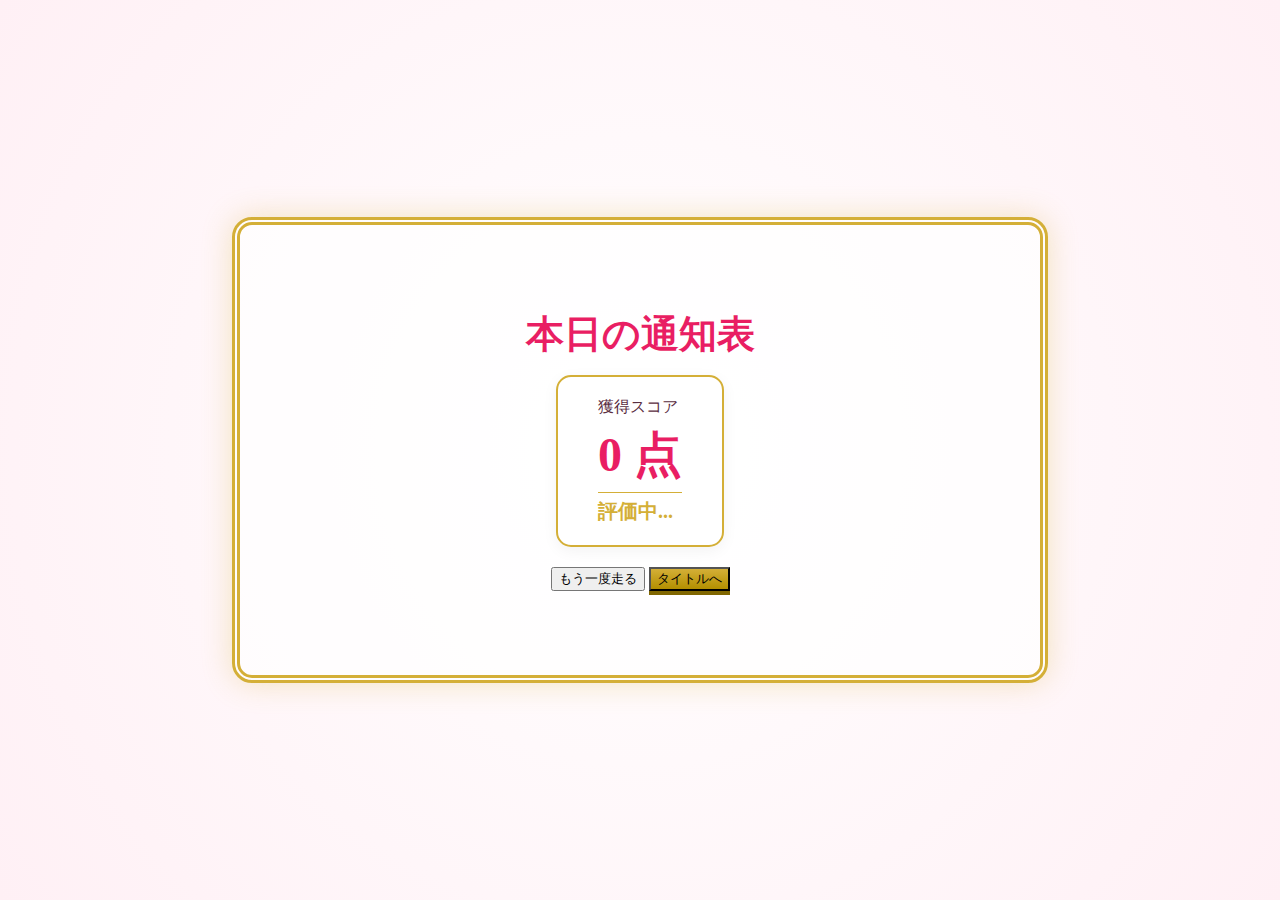
<file: docs/result/index.html>
<!DOCTYPE html>
<html lang="ja">
<head>
    <meta charset="UTF-8">
    <meta name="viewport" content="width=device-width, initial-scale=1.0">
    <title>結果発表 - 走れ、先生</title>
    <link rel="stylesheet" href="result.css">
</head>
<body>

    <div id="game-container">
        <div class="screen">
            <h1 class="result-title">本日の通知表</h1>
            
            <div class="result-card">
                <p class="score-label">獲得スコア</p>
                <p class="score-value"><span id="final-score">0</span> 点</p>
                
                <div id="rank-badge" class="rank-badge">
                    評価中...
                </div>
            </div>

            <div class="button-area">
                <button id="retry-button" class="btn-common btn-retry">もう一度走る</button>
                <button id="title-button" class="btn-common btn-title">タイトルへ</button>
            </div>
        </div>
    </div>

    <script src="result.js"></script>
</body>
</html>
</file>
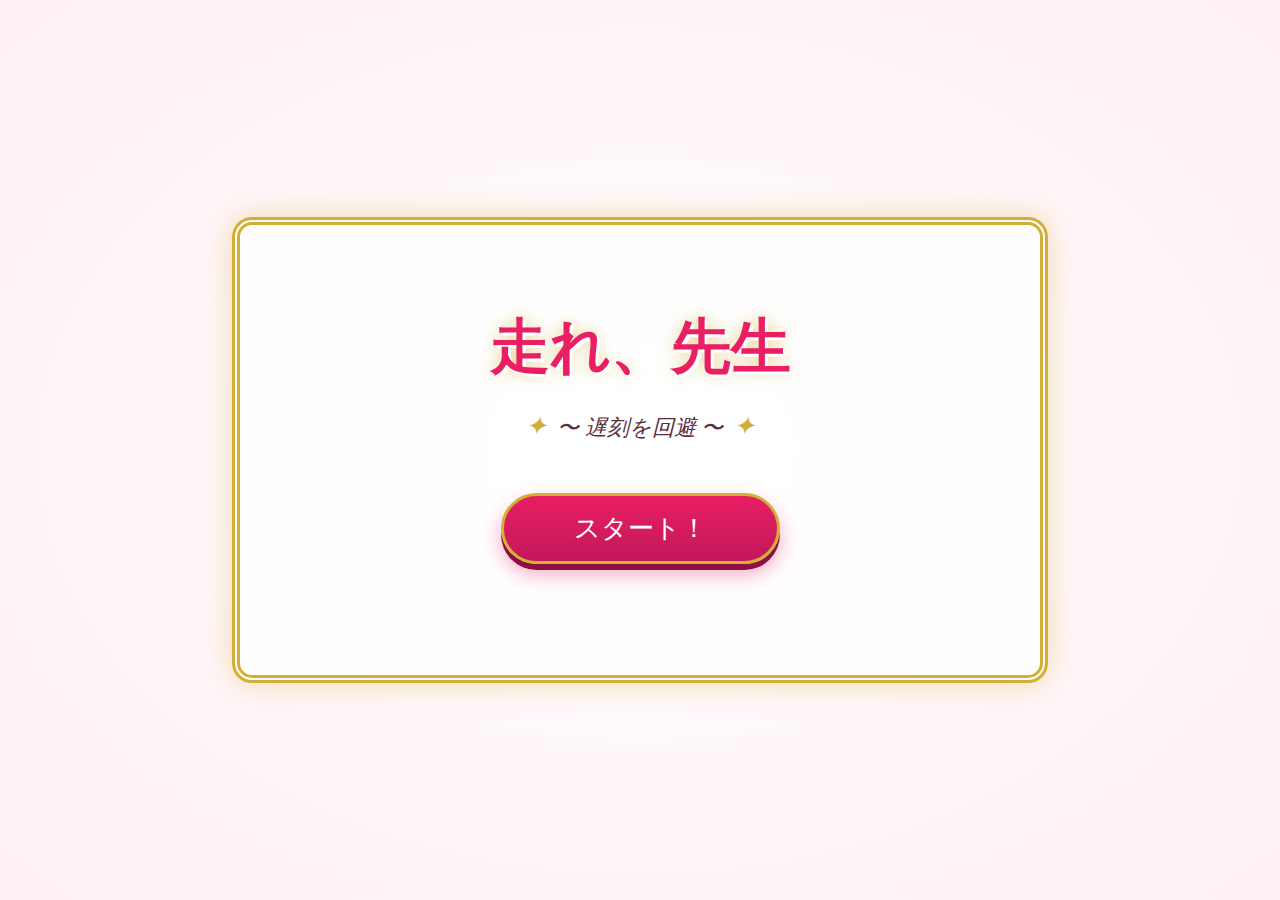
<file: docs/start/index.html>
<!DOCTYPE html>
<html lang="ja">
<head>
    <meta charset="UTF-8">
    <meta name="viewport" content="width=device-width, initial-scale=1.0">
    <title>走れ、先生</title>
    <link rel="stylesheet" href="start.css">
</head>
<body>

    <div id="game-container">
        <div id="start-screen" class="screen">
            <h1 class="game-title">走れ、先生</h1>
            <p class="game-subtitle">〜 遅刻を回避 〜</p>
            <button id="start-button" class="btn-start">
                スタート！
            </button>
        </div>

        </div>

    <script src="start.js"></script>
</body>
</html>
</file>
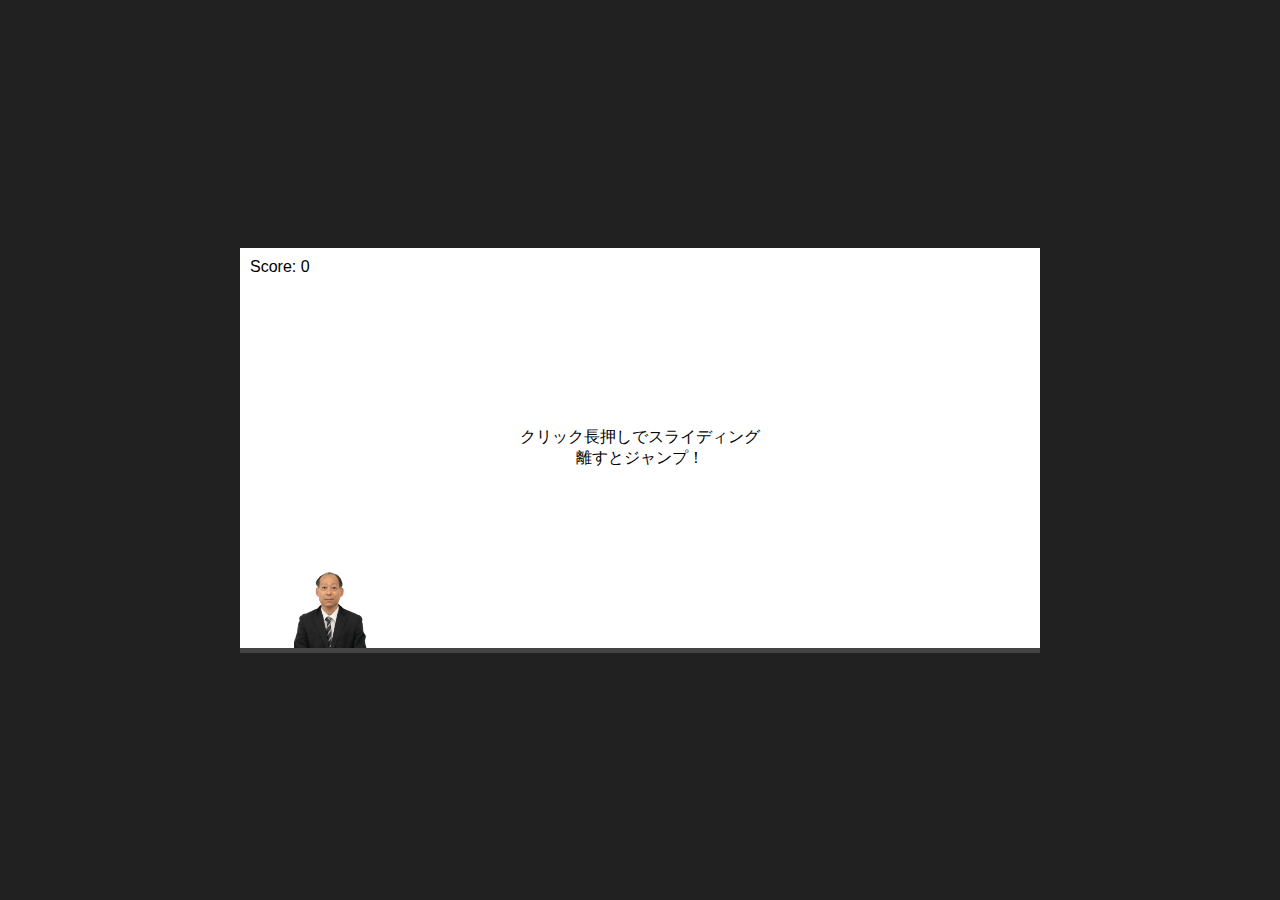
<file: docs/test.html>
<!DOCTYPE html>
<html lang="ja">
<head>
    <meta charset="UTF-8">
    <title>Jump & Slide - Scale Edition</title>
    <style>
        body { margin: 0; display: flex; justify-content: center; align-items: center; height: 100vh; background-color: #212121; color: rgb(0, 0, 0); font-family: sans-serif; overflow: hidden; touch-action: none; }
        #game-container { position: relative; width: 800px; height: 400px; background: #ffffff; border-bottom: 5px solid #444; overflow: hidden; }
        
        /* プレイヤーの基本スタイル */
        #player { 
            position: absolute; left: 50px; bottom: 0; 
            width: 80px; height: 80px; 
            background-image: url('../images/kohi_touka.png'); /* あなたの画像URL */
            background-size: contain;
            background-repeat: no-repeat;
            background-position: bottom;
            transition: transform 0.1s, height 0.1s;
            transform-origin: bottom; /* 足元を軸に縮小させる */
        }

        /* スライディング：画像自体を縦に50%縮小 */
        #player.sliding { 
            height: 50px; 
            transform: scaleY(0.7); 
            filter: brightness(1.2); /* 少し色を変えて効果を強調 */
        }

        /* 障害物 */
        .obstacle { position: absolute; right: -50px; width: 30px; border-radius: 4px; }
        .obs-low { bottom: 0; height: 60px; background-color: #ff4757; }
        .obs-high { bottom: 60px; height: 100px; background-color: #54a0ff; }

        #ui { position: absolute; top: 10px; left: 10px; z-index: 10; }
        #msg { position: absolute; top: 50%; left: 50%; transform: translate(-50%, -50%); text-align: center; }
    </style>
</head>
<body>

<div id="game-container">
    <div id="ui">Score: <span id="score">0</span></div>
    <div id="player"></div>
    <div id="msg">クリック長押しでスライディング<br>離すとジャンプ！</div>
</div>

<script>
    const player = document.getElementById('player');
    const scoreEl = document.getElementById('score');
    const msg = document.getElementById('msg');
    const container = document.getElementById('game-container');

    let isPlaying = false;
    let score = 0;
    let gameSpeed = 6;
    let yVelocity = 0;
    let gravity = 0.8;
    let isJumping = false;
    let obstacles = [];
    let timer = 0;
    let pressStartTime = 0;

    // 操作イベント
    window.addEventListener('mousedown', () => {
        if (!isPlaying) { startGame(); return; }
        pressStartTime = Date.now();
        player.classList.add('sliding'); // 押した瞬間に縮む
    });

    window.addEventListener('mouseup', () => {
        if (!isPlaying) return;
        const duration = Date.now() - pressStartTime;
        player.classList.remove('sliding'); // 離すと戻る
        
        // 短く押して離した時だけジャンプ
        if (duration < 200 && !isJumping) {
            yVelocity = -15;
            isJumping = true;
        }
    });

    function startGame() {
        isPlaying = true;
        score = 0;
        gameSpeed = 6;
        obstacles.forEach(o => o.el.remove());
        obstacles = [];
        msg.style.display = 'none';
        update();
    }

    function update() {
        if (!isPlaying) return;

        // 物理演算
        yVelocity += gravity;
        let yPos = parseFloat(player.style.bottom || 0) - yVelocity;
        
        if (yPos <= 0) {
            yPos = 0;
            yVelocity = 0;
            isJumping = false;
        }
        player.style.bottom = yPos + 'px';

        // 障害物生成
        timer++;
        if (timer > Math.max(35, 90 - gameSpeed * 3)) {
            createObstacle();
            timer = 0;
        }

        // 移動と判定
        obstacles.forEach((obs, i) => {
            obs.x -= gameSpeed;
            obs.el.style.left = obs.x + 'px';

            const pRect = player.getBoundingClientRect();
            const oRect = obs.el.getBoundingClientRect();

            // 判定（縮小中のpRectをそのまま使用）
            if (pRect.left < oRect.right && pRect.right > oRect.left &&
                pRect.top < oRect.bottom && pRect.bottom > oRect.top) {
                gameOver();
            }

            if (obs.x < -50) {
                obs.el.remove();
                obstacles.splice(i, 1);
                score++;
                scoreEl.innerText = score;
                gameSpeed += 0.08;
            }
        });

        requestAnimationFrame(update);
    }

    function createObstacle() {
        const type = Math.random() > 0.4 ? 'low' : 'high';
        const el = document.createElement('div');
        el.className = `obstacle obs-${type}`;
        container.appendChild(el);
        obstacles.push({ x: 600, el: el });
    }

    function gameOver() {
        isPlaying = false;
        msg.style.display = 'block';
        msg.innerHTML = `GAME OVER<br>Score: ${score}<br>Click to Retry`;
        player.classList.remove('sliding');
    }
</script>
</body>
</html>
</file>
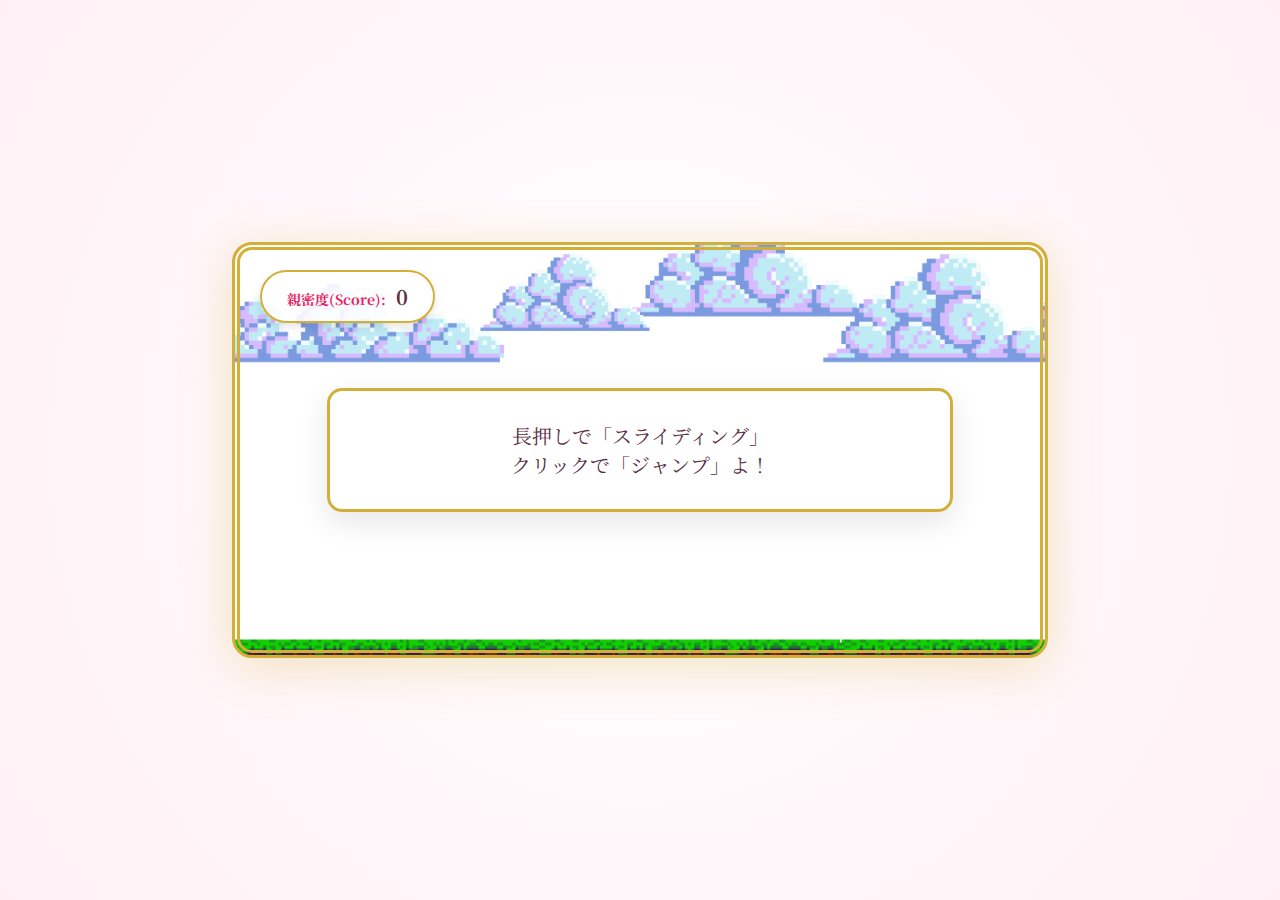
<file: docs/run/test.html>
<!DOCTYPE html>
<html lang="ja">
<head>
    <meta charset="UTF-8">
    <meta name="viewport" content="width=device-width, initial-scale=1.0">
    <title>先生ダッシュ！ - 乙女の疾走</title>
    <link href="https://fonts.googleapis.com/css2?family=Noto+Serif+JP:wght@400;700&display=swap" rel="stylesheet">
    <link rel="stylesheet" href="style.css">
</head>
<body>

<div id="game-container" class="otome-frame">
    <div id="ui" class="score-window">
        <span class="label">親密度(Score):</span>
        <span id="score">0</span>
    </div>

    <div id="player"></div>

    <div id="msg" class="message-window">
        <div class="msg-content">
            長押しで「スライディング」<br>
            クリックで「ジャンプ」よ！
        </div>
    </div>
</div>

<script src="game.js"></script>
</body>
</html>
</file>
<file: docs/result/result.css>
@charset "UTF-8";

:root {
    --otome-pink-bg: #fff0f5;
    --otome-gold: #d4af37;
    --otome-accent-pink: #e91e63;
    --otome-text: #5a2d3f;
    --serif-font: 'Noto Serif JP', serif;
}

body {
    margin: 0;
    padding: 0;
    background: radial-gradient(circle, #ffffff 0%, var(--otome-pink-bg) 100%);
    display: flex;
    justify-content: center;
    align-items: center;
    height: 100vh;
    font-family: var(--serif-font);
    color: var(--otome-text);
    overflow: hidden;
}

#game-container {
    width: 800px;
    height: 450px;
    background-color: rgba(255, 255, 255, 0.7);
    border: 8px double var(--otome-gold);
    border-radius: 20px;
    position: relative;
    box-shadow: 0 0 30px rgba(212, 175, 55, 0.3);
    display: flex;
    justify-content: center;
    align-items: center;
    overflow: hidden;
}

/* 先生の立ち絵（画面右端に配置） */
.side-teacher {
    position: absolute;
    right: -20px;
    bottom: 0;
    width: 300px;
    height: 100%;
    background-size: contain;
    background-repeat: no-repeat;
    background-position: bottom;
    z-index: 1;
    filter: drop-shadow(0 0 10px rgba(255,255,255,0.8));
    opacity: 0.8;
}

.screen {
    width: 100%;
    z-index: 2; /* 先生より前に表示 */
    display: flex;
    flex-direction: column;
    align-items: center;
}

.result-title {
    font-size: 38px;
    color: var(--otome-accent-pink);
    margin: 0 0 15px 0;
    text-shadow: 1px 1px 2px white;
}

.result-card {
    background: rgba(255, 255, 255, 0.9);
    padding: 20px 40px;
    border-radius: 15px;
    border: 2px solid var(--otome-gold);
    margin-bottom: 20px;
    box-shadow: 0 4px 15px rgba(0,0,0,0.05);
}

.score-label {
    font-size: 16px;
    margin: 0;
    color: var(--otome-text);
}

.score-value {
    font-size: 48px;
    font-weight: bold;
    margin: 5px 0;
    color: var(--otome-accent-pink);
}

.rank-badge {
    font-size: 20px;
    font-weight: bold;
    color: var(--otome-gold);
    border-top: 1px solid var(--otome-gold);
    padding-top: 5px;
}

/* メッセージウィンドウ */
.comment-window {
    width: 70%;
    background: rgba(255, 255, 255, 0.9);
    border: 3px solid var(--otome-gold);
    border-radius: 15px;
    padding: 15px;
    margin-bottom: 25px;
    box-shadow: 0 4px 10px rgba(0,0,0,0.1);
}

#teacher-comment {
    font-size: 18px;
    margin: 0;
    line-height: 1.5;
}

/* 乙女ボタン共通 */
.otome-btn {
    padding: 12px 30px;
    font-size: 18px;
    font-family: var(--serif-font);
    color: white;
    background: linear-gradient(to bottom, var(--otome-accent-pink), #c2185b);
    border: 2px solid var(--otome-gold);
    border-radius: 50px;
    cursor: pointer;
    box-shadow: 0 4px 0 #8c1142;
    transition: 0.2s;
}

.otome-btn:hover {
    transform: translateY(-2px);
    box-shadow: 0 6px 0 #8c1142;
}

.btn-title {
    background: linear-gradient(to bottom, var(--otome-gold), #b38f00);
    box-shadow: 0 4px 0 #806600;
}
</file>
<file: docs/start/start.css>
@charset "UTF-8";

/* --- 乙女ゲーム風テーマカラー設定 --- */
:root {
    --otome-pink-bg: #fff0f5;       /* 背景の薄いピンク */
    --otome-gold: #d4af37;          /* ゴールド */
    --otome-accent-pink: #e91e63;   /* アクセントの濃いピンク */
    --otome-deep-red: #c2185b;      /* ボタンの影などに使う濃い赤 */
    --otome-text: #5a2d3f;          /* テキスト色（上品な赤褐色） */
    /* 読み込んだWebフォント、またはシステム標準の明朝体 */
    --serif-font: 'Noto Serif JP', 'YuMincho', 'Hiragino Mincho ProN', serif;
}

/* ベースの背景 */
body {
    margin: 0;
    padding: 0;
    /* 画面中央から外側への柔らかなピンクのグラデーション */
    background: radial-gradient(ellipse at center, #ffffff 0%, var(--otome-pink-bg) 100%);
    display: flex;
    justify-content: center;
    align-items: center;
    height: 100vh;
    /* フォントを明朝体に変更 */
    font-family: var(--serif-font);
    color: var(--otome-text);
    overflow: hidden;
}

/* ゲームの枠を豪華な額縁風にする */
#game-container {
    width: 800px;
    height: 450px;
    position: relative; /* 子要素の絶対配置の基準点 */
    /* ゴールドの二重線 */
    border: 8px double var(--otome-gold);
    border-radius: 20px;
    /* 内側と外側に光るような影をつける */
    box-shadow: 0 0 30px rgba(212, 175, 55, 0.4), inset 0 0 50px rgba(255, 255, 255, 0.8);
    /* 背景を少し半透明にして、bodyのグラデーションを透かす */
    background-color: rgba(255, 255, 255, 0.7);
    overflow: hidden;
}

/* 画面全体の共通設定 */
.screen {
    width: 100%;
    height: 100%;
    display: flex;
    flex-direction: column;
    justify-content: center;
    align-items: center;
    text-align: center;
    position: relative; /* 先生画像を配置するために必要 */
}

/* タイトル装飾 */
.game-title {
    font-size: 60px;
    color: var(--otome-accent-pink);
    /* 白い縁取りと、ゴールドの光沢感のある影 */
    text-shadow: 3px 3px 0 #fff, 0 0 15px rgba(212, 175, 55, 0.6);
    margin: 0;
    margin-top: -30px; /* 少し上に調整 */
    z-index: 10; /* 最前面へ */
    /* ポップなアニメーションは削除し、上品な静止画にする */
}

.game-subtitle {
    color: var(--otome-text);
    font-size: 22px;
    margin-bottom: 50px;
    font-style: italic;
    z-index: 10;
    position: relative;
}

/* サブタイトルの左右にキラキラマークをつける */
.game-subtitle::before,
.game-subtitle::after {
    content: "✦";
    color: var(--otome-gold);
    margin: 0 10px;
    font-size: 1.2em;
}

/* --- 先生画像の配置（重要） --- */
/* 元のHTML構造のまま左右に配置するため、絶対配置を使います */
.side-teacher {
    position: absolute;
    bottom: 0;
    height: 90%; /* 画面下から90%の高さ */
    width: auto;
    z-index: 5; /* 背景より前、ボタンより後ろ */
    /* キャラクターを少し発光させる */
    filter: drop-shadow(0 0 15px rgba(255,255,255, 0.9));
    pointer-events: none; /* 画像がボタンの邪魔をしないようにする */
}

.side-teacher img {
    height: 100%;
    width: auto;
    object-fit: contain;
}

/* 左の先生の位置調整 */
.left-teacher {
    left: -50px; /* 少し画面外にはみ出させて迫力を出す */
}

/* 右の先生の位置調整 */
.right-teacher {
    right: -50px; /* 少し画面外にはみ出させる */
    /* 必要に応じて反転させる場合はコメントアウトを解除 */
    /* transform: scaleX(-1); */
}


/* --- スタートボタン装飾 --- */
.btn-start {
    /* サイズと形 */
    padding: 15px 70px;
    font-size: 26px;
    font-family: var(--serif-font);
    border-radius: 50px; /* 優雅な楕円形 */
    
    /* 色とグラデーション */
    color: white;
    background: linear-gradient(to bottom, var(--otome-accent-pink), var(--otome-deep-red));
    /* ゴールドの枠線 */
    border: 3px solid var(--otome-gold);
    /* 立体感を出す影 */
    box-shadow: 0 6px 0 #8c1142, 0 10px 20px rgba(233, 30, 99, 0.4);
    
    cursor: pointer;
    position: relative;
    z-index: 10; /* 先生より手前に表示 */
    transition: all 0.3s ease;
}

/* ホバー時の動き */
.btn-start:hover {
    background: linear-gradient(to bottom, #ff4081, var(--otome-accent-pink));
    transform: translateY(-3px); /* 少し浮き上がる */
    box-shadow: 0 8px 0 #8c1142, 0 15px 25px rgba(233, 30, 99, 0.5);
    /* カーソルを合わせると枠が光る */
    border-color: #ffe082;
}

/* クリック時の動き */
.btn-start:active {
    transform: translateY(3px); /* 押し込まれる */
    box-shadow: 0 2px 0 #8c1142, 0 5px 10px rgba(233, 30, 99, 0.4);
}
</file>
<file: docs/run/style.css>
@charset "UTF-8";

:root {
    --otome-pink-bg: #fff0f5;
    --otome-gold: #d4af37;
    --otome-accent-pink: #e91e63;
    --otome-text: #5a2d3f;
    --serif-font: 'Noto Serif JP', 'YuMincho', serif;
}

body { 
    margin: 0; 
    display: flex; 
    justify-content: center; 
    align-items: center; 
    height: 100vh; 
    background: radial-gradient(circle, #ffffff 0%, var(--otome-pink-bg) 100%);
    font-family: var(--serif-font);
    overflow: hidden; 
    touch-action: none; 
}

/* ゲームコンテナ：豪華な額縁風 */
#game-container { 
    position: relative; 
    width: 800px; 
    height: 400px; 
    background-color: white;
    background-image: url('../images/1.png'); /* 学校の背景画像 */
    background-size: cover;
    background-position: center;
    border: 8px double var(--otome-gold); /* ゴールドの二重線 */
    border-radius: 20px;
    overflow: hidden; 
    box-shadow: 0 10px 50px rgba(212, 175, 55, 0.3);
}

/* プレイヤー：先生の立ち絵 */
#player { 
    position: absolute; 
    left: 80px; 
    bottom: 0; 
    width: 100px; /* 少し大きめに調整 */
    height: 100px; 
    background-size: contain;
    background-repeat: no-repeat;
    background-position: bottom;
    transform-origin: bottom; 
    transition: transform 0.1s;
    z-index: 10;
    /* 先生を少しキラキラさせる */
    filter: drop-shadow(0 0 10px rgba(255, 255, 255, 0.8));
}

#player.sliding { 
    transform: scaleY(0.6); /* スライディング時に低くなる */
}

/* スコア表示：リボン風ウィンドウ */
.score-window { 
    position: absolute; 
    top: 20px; 
    left: 20px; 
    background: rgba(255, 255, 255, 0.9);
    border: 2px solid var(--otome-gold);
    border-radius: 50px;
    padding: 10px 25px;
    font-size: 20px; 
    font-weight: bold; 
    color: var(--otome-text);
    z-index: 15; 
    box-shadow: 0 4px 10px rgba(0,0,0,0.1);
}

.score-window .label {
    font-size: 14px;
    color: var(--otome-accent-pink);
    margin-right: 5px;
}

/* 障害物：学校の備品だけど少しエレガントに */
.obstacle { 
    position: absolute; 
    right: -60px; 
    border: 2px solid var(--otome-gold); /* 障害物までゴールド */
    box-shadow: 0 0 10px rgba(212, 175, 55, 0.2);
}

.obs-low { 
    bottom: 0; 
    width: 40px;
    height: 60px; 
    background-color: #ffb7c5; /* パステルピンクの跳び箱 */
}

.obs-high { 
    bottom: 120px; 
    width: 50px;
    height: 40px; 
    background-color: #a2d2ff; /* パステルブルーの机 */
}

/* メッセージウィンドウ（指示・ゲームオーバー用） */
.message-window { 
    position: absolute; 
    top: 50%; 
    left: 50%; 
    transform: translate(-50%, -50%); 
    width: 70%;
    background: rgba(255, 255, 255, 0.95);
    padding: 30px;
    border-radius: 15px;
    border: 3px solid var(--otome-gold);
    text-align: center; 
    color: var(--otome-text);
    font-size: 20px; 
    z-index: 20; 
    box-shadow: 0 10px 30px rgba(0,0,0,0.1);
}

/* リトライボタン（選択画面と統一） */
.otome-btn {
    margin-top: 15px;
    padding: 10px 30px;
    font-family: var(--serif-font);
    background: linear-gradient(to bottom, var(--otome-accent-pink), #c2185b);
    color: white;
    border: 2px solid var(--otome-gold);
    border-radius: 50px;
    cursor: pointer;
    font-size: 18px;
}
</file>
